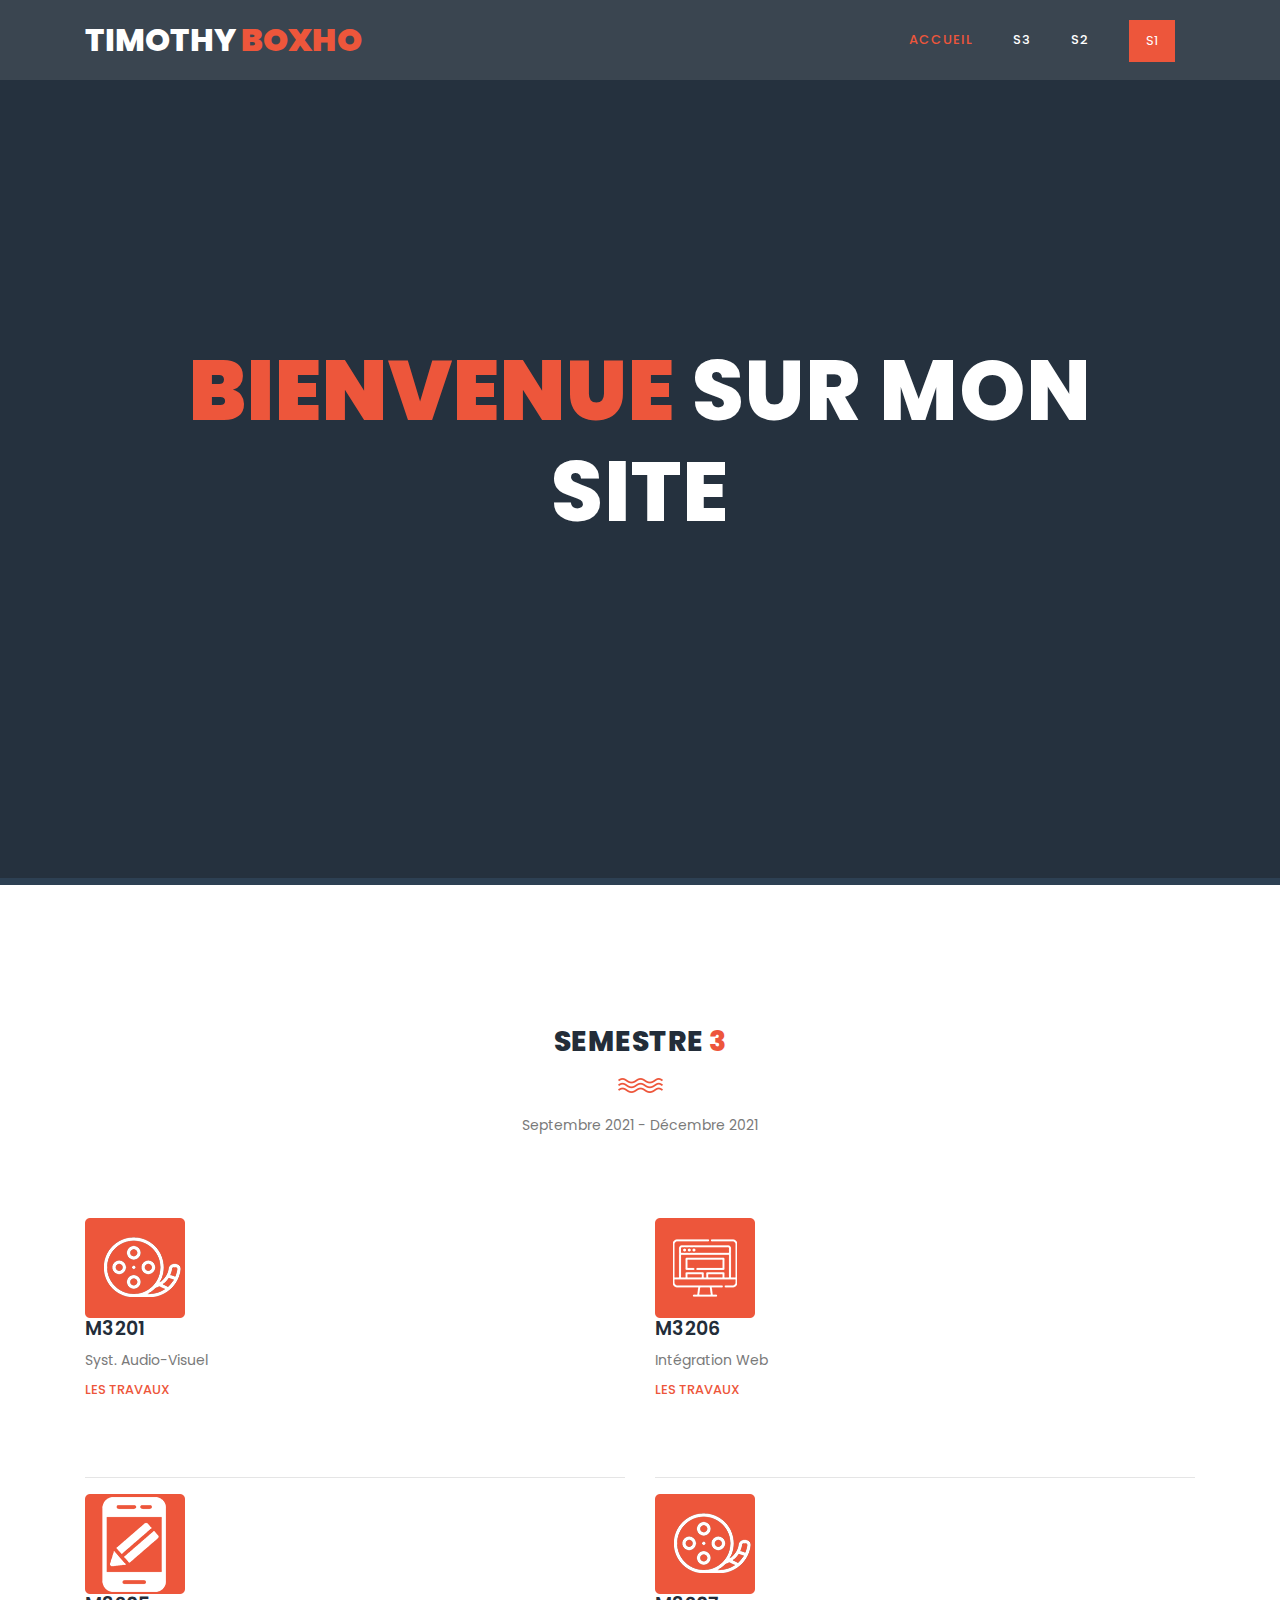
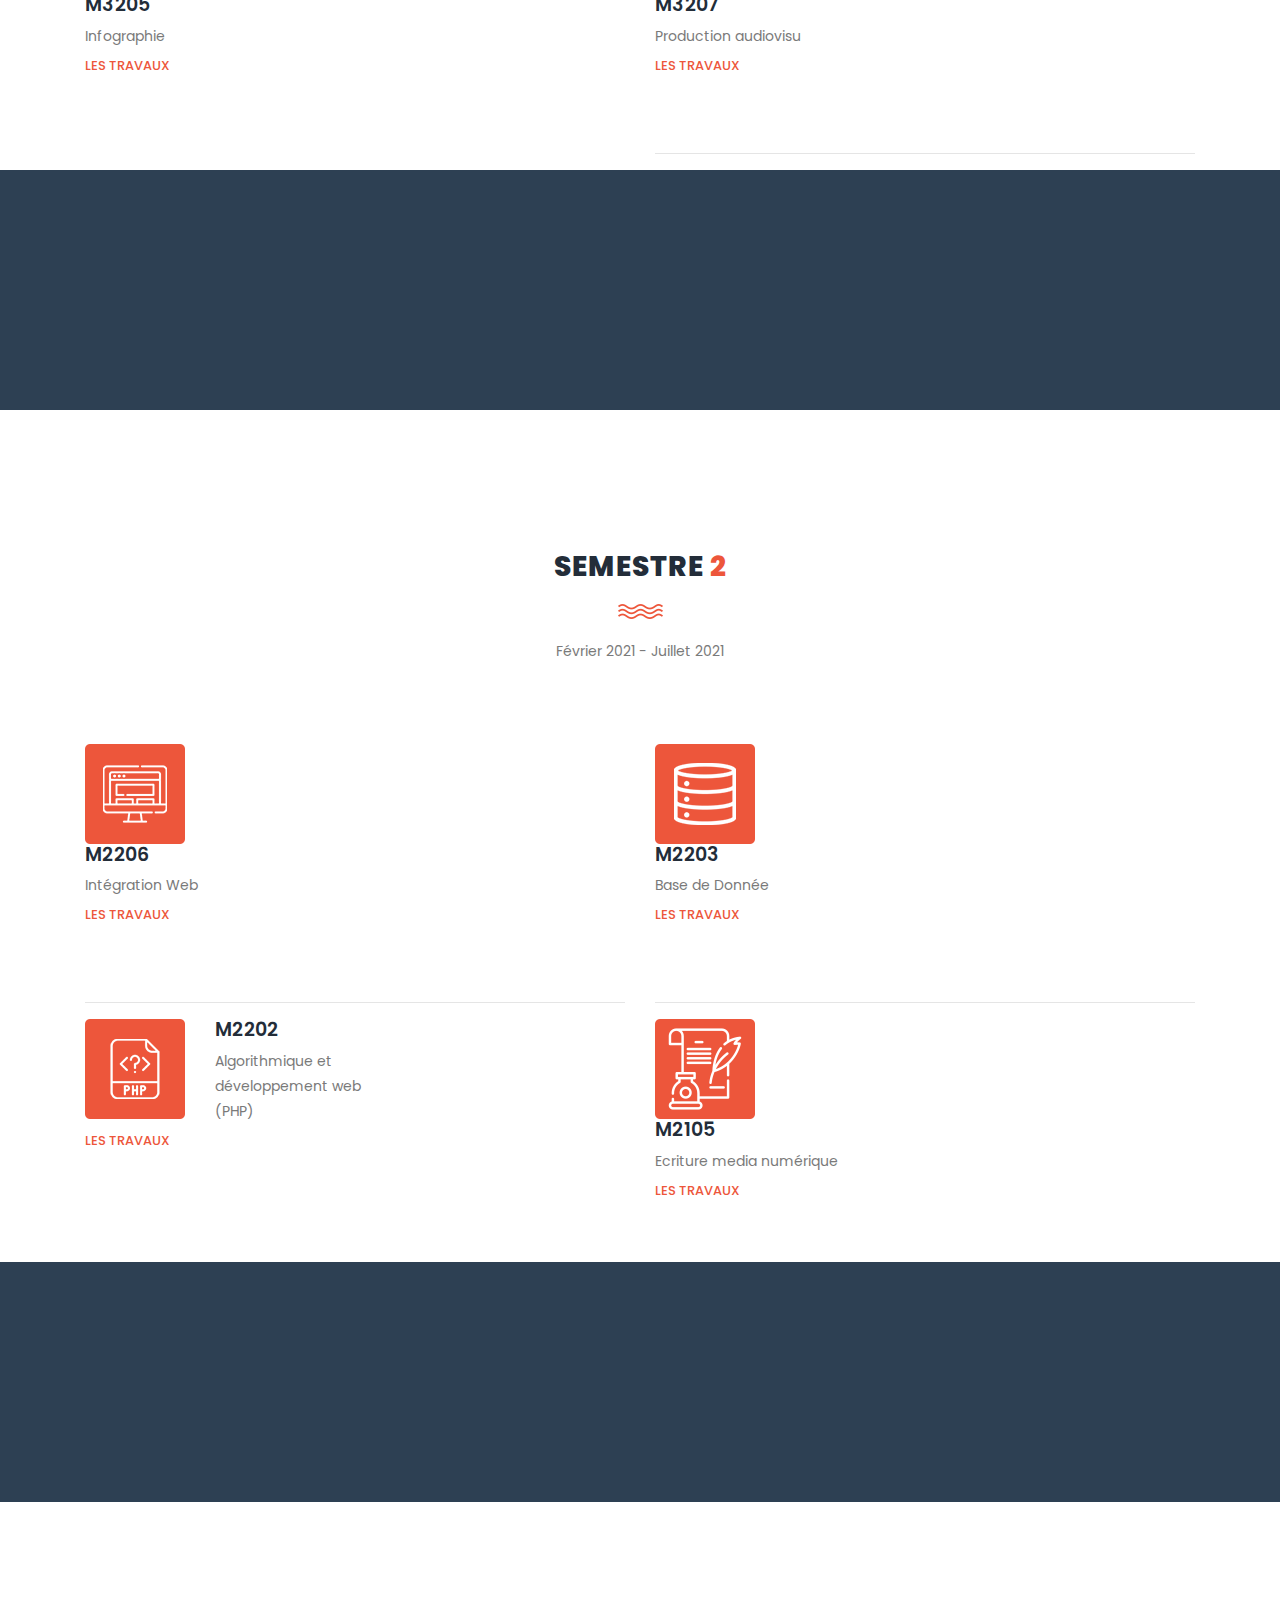
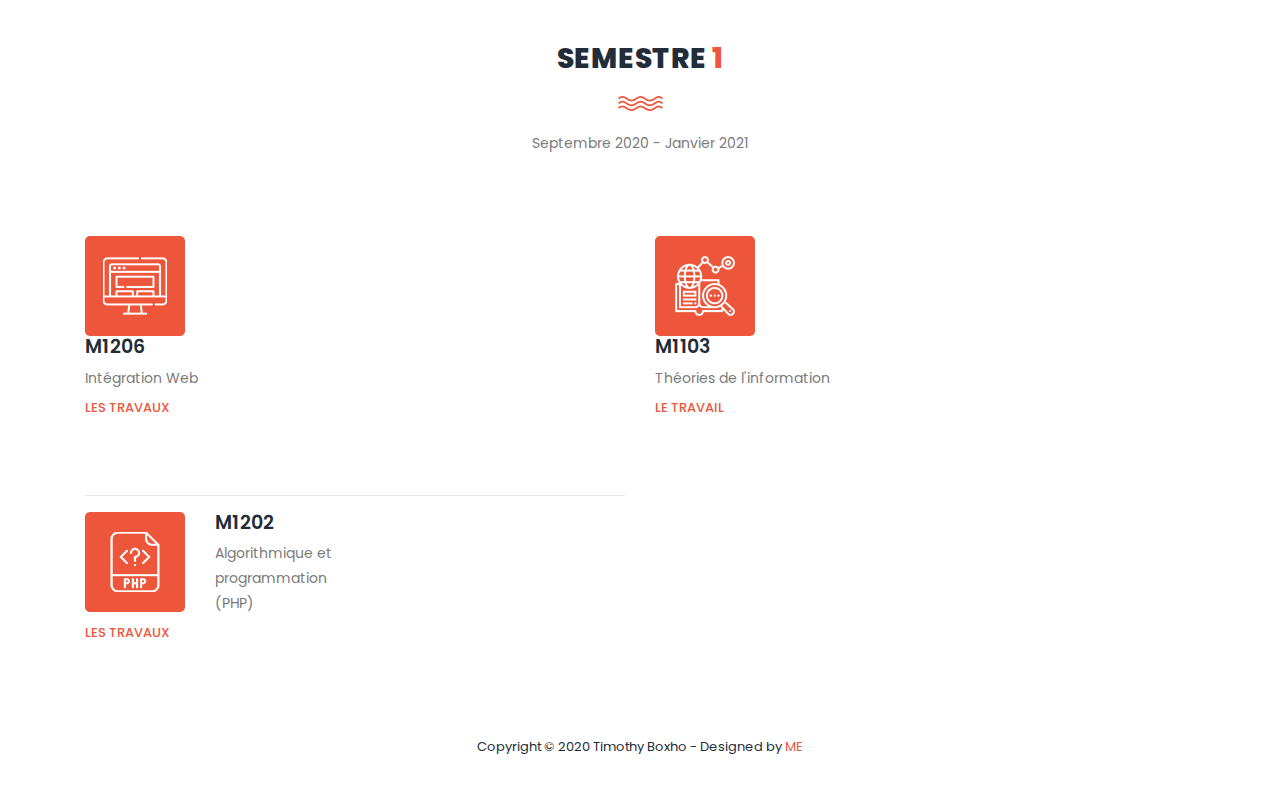
<file: index.html>
<!DOCTYPE html>
<html lang="en">

  <head>

    <meta charset="utf-8">
    <meta name="viewport" content="width=device-width, initial-scale=1, shrink-to-fit=no">
    <meta name="description" content="">
    <meta name="author" content="">
    <link href="https://fonts.googleapis.com/css?family=Poppins:100,100i,200,200i,300,300i,400,400i,500,500i,600,600i,700,700i,800,800i,900,900i&display=swap" rel="stylesheet">

 
    <!-- Additional CSS Files -->
    <link rel="stylesheet" type="text/css" href="assets/css/bootstrap.min.css">

    <link rel="stylesheet" type="text/css" href="assets/css/font-awesome.css">

    <link rel="stylesheet" href="assets/css/templatemo-training-studio.css">

    </head>
    
    <body>
    
    <!-- ***** Preloader Start ***** -->
    <div id="js-preloader" class="js-preloader">
      <div class="preloader-inner">
        <span class="dot"></span>
        <div class="dots">
          <span></span>
          <span></span>
          <span></span>
        </div>
      </div>
    </div>
    <!-- ***** Preloader End ***** -->
    
    
    <!-- ***** Header Area Start ***** -->
    <header class="header-area header-sticky">
        <div class="container">
            <div class="row">
                <div class="col-12">
                    <nav class="main-nav">
                        <!-- ***** Logo Start ***** -->
                        <a href="index.html" class="logo">TIMOTHY<em> BOXHO</em></a>
                        <!-- ***** Logo End ***** -->
                        <!-- ***** Menu Start ***** -->
                        <ul class="nav">
                            <li class="scroll-to-section"><a href="#top" class="active">ACCUEIL</a></li>
                            <li class="scroll-to-section"><a href="#S3">S3</a></li>
                            <li class="scroll-to-section"><a href="#S2">S2</a></li>
                            <li class="scroll-to-section"><a href="#S1">S1</a></li>
                        </ul>        
                        <a class='menu-trigger'>
                            <span>Menu</span>
                        </a>
                        <!-- ***** Menu End ***** -->
                    </nav>
                </div>
            </div>
        </div>
    </header>
    <!-- ***** Header Area End ***** -->

    <!-- ***** Main Banner Area Start ***** -->
    <div class="main-banner" id="top">
        <img src="assets/images/contact-bg.jpg">

        <div class="video-overlay header-text">
            <div class="caption">
                <h6></h6>
                <h2><em>Bienvenue</em> sur mon site</h2>
                <div class="main-button scroll-to-section">
                </div>
            </div>
        </div>
    </div>
    <!-- ***** Main Banner Area End ***** -->


    <!-- ***** Semestre 3 ***** -->
    <section class="section" id="S3">
        <div class="container">
            <div class="row">
                <div class="col-lg-6 offset-lg-3">
                    <div class="section-heading">
                        <h2>Semestre <em>3</em></h2>
                        <img src="assets/images/line-dec.png" alt="waves">
                        <p>Septembre 2021 - Décembre 2021</p>
                    </div>
                </div>
                <div class="col-lg-6">
                    <ul class="features-items">
                        <li class="feature-item">
                            <div class="left-icon">
                                <img src="assets/images/audio-visuel.png" alt="First One">
                            </div>
                            <div class="right-content">
                                <h4>M3201</h4>
                                <p>Syst. Audio-Visuel</p>
                                <a href="m3201.html" class="text-button">Les Travaux</a>
                            </div>
                        </li>
                        <hr>
                        <li class="feature-item">
                            <div class="left-icon">
                                <img src="assets/images/infographie.png" alt="First One">
                            </div>
                            <div class="right-content">
                                <h4>M3205</h4>
                                <p>Infographie</p>
                                <a href="m3205.html" class="text-button">Les Travaux</a>
                            </div>
                        </li>
                        </ul>
                        </div>
                        <hr>
                        <div class="col-lg-6">
                            <ul class="features-items">
                                <li class="feature-item">
                                    <div class="left-icon">
                                        <img src="assets/images/integration.png" alt="First One">
                                    </div>
                                    <div class="right-content">
                                        <h4>M3206</h4>
                                        <p>Intégration Web</p>
                                        <a href="m3206.html" class="text-button">Les Travaux</a>
                                    </div>
                        </li>
                        <hr>
                        <li class="feature-item">
                            <div class="left-icon">
                                <img src="assets/images/audio-visuel.png" alt="First One">
                            </div>
                            <div class="right-content">
                                <h4>M3207</h4>
                                <p>Production audiovisu</p>
                                <a href="m3207.html" class="text-button">Les Travaux</a>
                            </div>
                        </li>
                        <hr>
                    </ul>
                </div>
            </div>
        </div>
    </section>
    <!-- ***** Features Item End ***** -->





    <!-- ***** Call to Action Start ***** -->
    <section class="section" id="call-to-action">
        <div class="container">
            <div class="row">
                <div class="col-lg-10 offset-lg-1">

                </div>
            </div>
        </div>
        </div>
        </div>
    </section>
    <!-- ***** Call to Action End ***** -->




    <!-- ***** Semestre 2 ***** -->
    <section class="section" id="S2">
        <div class="container">
            <div class="row">
                <div class="col-lg-6 offset-lg-3">
                    <div class="section-heading">
                        <h2>Semestre <em>2</em></h2>
                        <img src="assets/images/line-dec.png" alt="waves">
                        <p>Février 2021 - Juillet 2021</p>
                    </div>
                </div>
                <div class="col-lg-6">
                    <ul class="features-items">
                        <li class="feature-item">
                            <div class="left-icon">
                                <img src="assets/images/integration.png" alt="First One">
                            </div>
                            <div class="right-content">
                                <h4>M2206</h4>
                                <p>Intégration Web</p>
                                <a href="m2206.html" class="text-button">Les Travaux</a>
                            </div>
                        </li>
                        <hr>
                        <li class="feature-item">
                            <div class="left-icon">
                                <img src="assets/images/php.png" alt="second one">
                            </div>
                            <div class="right-content">
                                <h4>M2202</h4>
                                <p>Algorithmique et développement web (PHP)</p>

                                <a href="m2202.html" class="text-button">Les Travaux</a>
                            </div>
                        </li>
                    </ul>
                </div>
                <div class="col-lg-6">
                    <ul class="features-items">
                        <li class="feature-item">
                            <div class="left-icon">
                                <img src="assets/images/bdd.png" alt="fourth muscle">
                            </div>
                            <div class="right-content">
                                <h4>M2203</h4>
                                <p>Base de Donnée</p>
                                <a href="m2203.html" class="text-button">Les Travaux</a>
                            </div>
                        </li>
                        <hr>
                        <li class="feature-item">
                            <div class="left-icon">
                                <img src="assets/images/writting.png" alt="fourth muscle">
                            </div>
                            <div class="right-content">
                                <h4>M2105</h4>
                                <p>Ecriture media numérique</p>
                                <a href="m2105.html" class="text-button">Les Travaux</a>
                            </div>
                        </li>
                    </ul>
                </div>
            </div>
        </div>
    </section>
    <!-- ***** Features Item End ***** -->

    <!-- ***** Call to Action Start ***** -->
    <section class="section" id="call-to-action">
        <div class="container">
            <div class="row">
                <div class="col-lg-10 offset-lg-1">

                        </div>
                    </div>
                </div>
            </div>
        </div>
    </section>
    <!-- ***** Call to Action End ***** -->

    <!-- ***** Semestre 1***** -->
    <section class="section" id="S1">
        <div class="container">
            <div class="row">
                <div class="col-lg-6 offset-lg-3">
                    <div class="section-heading">
                        <h2>Semestre <em>1</em></h2>
                        <img src="assets/images/line-dec.png" alt="waves">
                        <p>Septembre 2020 - Janvier 2021</p>
                    </div>
                </div>
                <div class="col-lg-6">
                    <ul class="features-items">
                        <li class="feature-item">
                            <div class="left-icon">
                                <img src="assets/images/integration.png" alt="First One">
                            </div>
                            <div class="right-content">
                                <h4>M1206</h4>
                                <p>Intégration Web</p>
                                <a href="m1206.html" class="text-button">Les Travaux</a>
                            </div>
                        </li>
                        <hr>
                        <li class="feature-item">
                            <div class="left-icon">
                                <img src="assets/images/php.png" alt="second one">
                            </div>
                            <div class="right-content">
                                <h4>M1202</h4>
                                <p>Algorithmique et programmation (PHP)</p>

                                <a href="m1202.html" class="text-button">Les Travaux</a>
                            </div>
                        </li>
                    </ul>
                </div>
                <div class="col-lg-6">
                    <ul class="features-items">
                        <li class="feature-item">
                            <div class="left-icon">
                                <img src="assets/images/theories.png" alt="fourth muscle">
                            </div>
                            <div class="right-content">
                                <h4>M1103</h4>
                                <p>Théories de l'information</p>
                                <a href="m1103.html" class="text-button">Le Travail</a>
                            </div>
                        </li>
                    </ul>
                </div>
            </div>
        </div>
    </section>
    
    <!-- ***** Footer Start ***** -->
    <footer>
        <div class="container">
            <div class="row">
                <div class="col-lg-12">
                    <p>Copyright &copy; 2020 Timothy Boxho

                    - Designed by <a rel="nofollow" href="#" class="tm-text-link" target="_parent">ME</a></p>
                    
                    <!-- You shall support us a little via PayPal to info@templatemo.com -->
                    
                </div>
            </div>
        </div>
    </footer>

    <!-- jQuery -->
    <script src="assets/js/jquery-2.1.0.min.js"></script>

    <!-- Bootstrap -->
    <script src="assets/js/popper.js"></script>
    <script src="assets/js/bootstrap.min.js"></script>

    <!-- Plugins -->
    <script src="assets/js/scrollreveal.min.js"></script>
    <script src="assets/js/waypoints.min.js"></script>
    <script src="assets/js/jquery.counterup.min.js"></script>
    <script src="assets/js/imgfix.min.js"></script> 
    <script src="assets/js/mixitup.js"></script> 
    <script src="assets/js/accordions.js"></script>
    
    <!-- Global Init -->
    <script src="assets/js/custom.js"></script>

  </body>
</html>
</file>
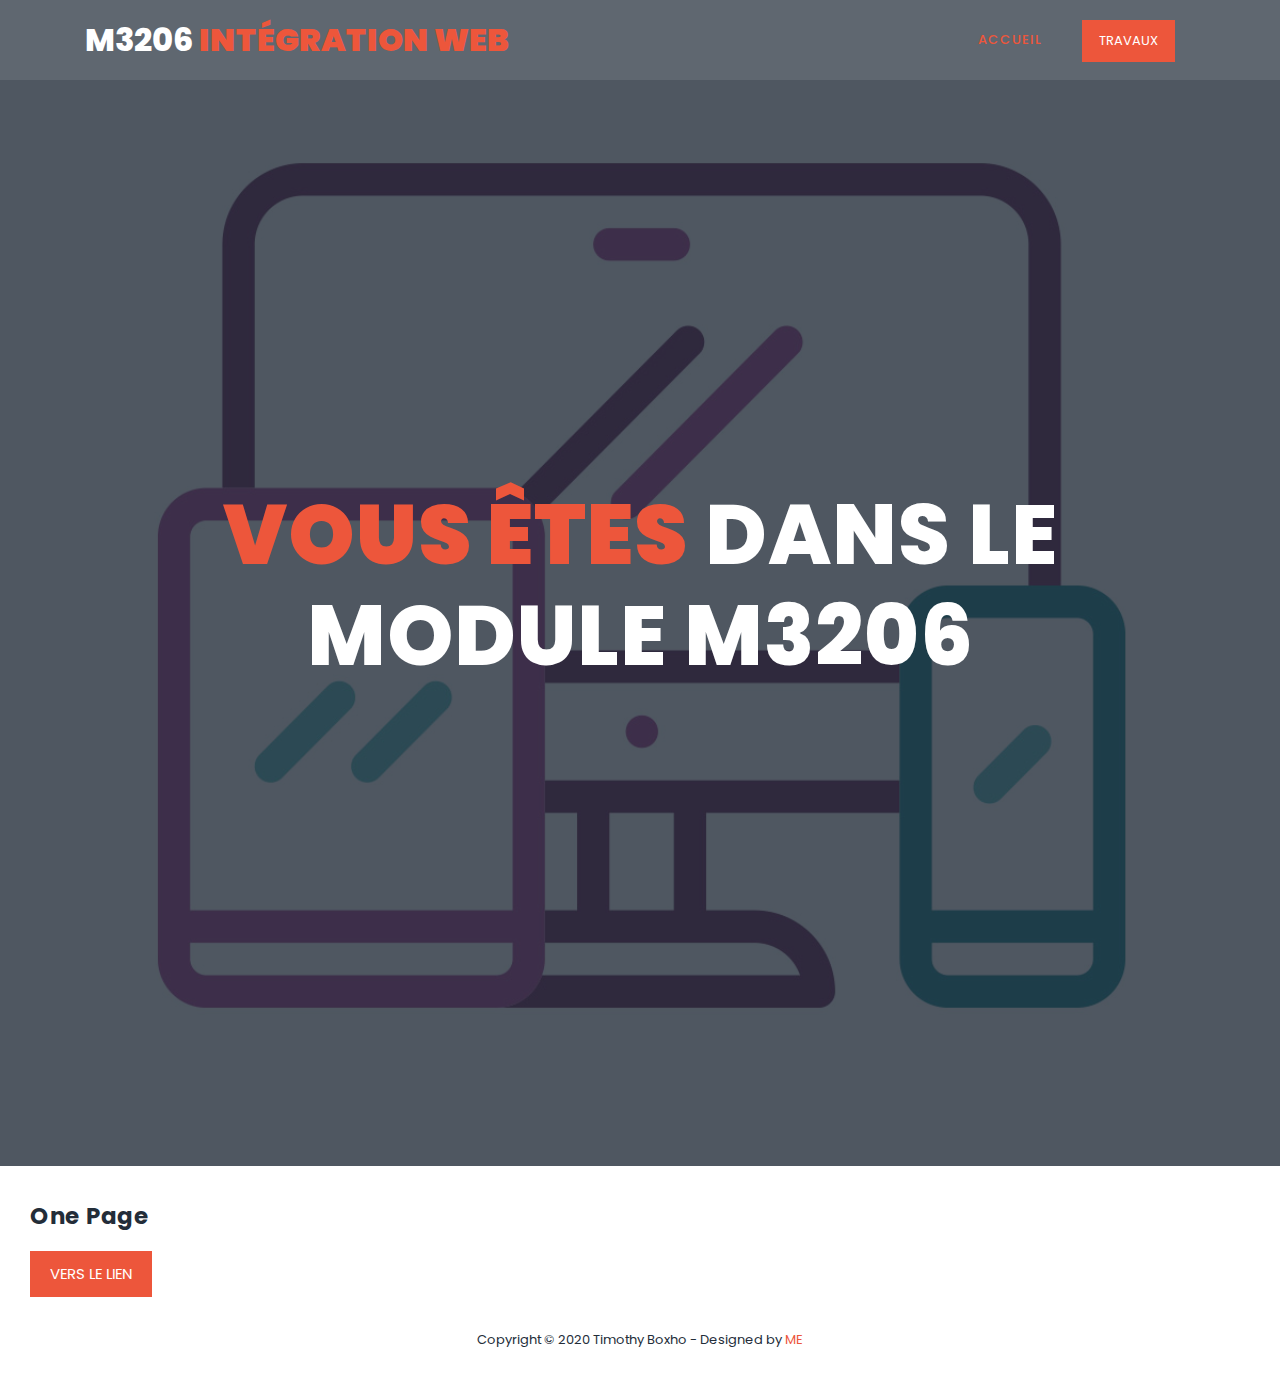
<file: m3206.html>
<!DOCTYPE html>
<html lang="en">

  <head>

    <meta charset="utf-8">
    <meta name="viewport" content="width=device-width, initial-scale=1, shrink-to-fit=no">
    <meta name="description" content="">
    <meta name="author" content="">
    <link href="https://fonts.googleapis.com/css?family=Poppins:100,100i,200,200i,300,300i,400,400i,500,500i,600,600i,700,700i,800,800i,900,900i&display=swap" rel="stylesheet">

    <title>Training Studio - Free CSS Template</title>
<!--

TemplateMo 548 Training Studio

https://templatemo.com/tm-548-training-studio

-->
    <!-- Additional CSS Files -->
    <link rel="stylesheet" type="text/css" href="assets/css/bootstrap.min.css">

    <link rel="stylesheet" type="text/css" href="assets/css/font-awesome.css">

    <link rel="stylesheet" href="assets/css/templatemo-training-studio.css">

    </head>
    
    <body>
    
    <!-- ***** Preloader Start ***** -->
    <div id="js-preloader" class="js-preloader">
      <div class="preloader-inner">
        <span class="dot"></span>
        <div class="dots">
          <span></span>
          <span></span>
          <span></span>
        </div>
      </div>
    </div>
    <!-- ***** Preloader End ***** -->
    
    
    <!-- ***** Header Area Start ***** -->
    <header class="header-area header-sticky">
        <div class="container">
            <div class="row">
                <div class="col-12">
                    <nav class="main-nav">
                        <!-- ***** Logo Start ***** -->
                        <a href="index.html" class="logo">M3206<em> Intégration Web</em></a>
                        <!-- ***** Logo End ***** -->
                        <!-- ***** Menu Start ***** -->
                        <ul class="nav">
                            <li class="scroll-to-section"><a href="index.html" class="active">ACCUEIL</a></li>
                            <li class="scroll-to-section"><a href="#travaux">Travaux</a></li>
                        </ul>        
                        <a class='menu-trigger'>
                            <span>Menu</span>
                        </a>
                        <!-- ***** Menu End ***** -->
                    </nav>
                </div>
            </div>
        </div>
    </header>
    <!-- ***** Header Area End ***** -->

    <!-- ***** Main Banner Area Start ***** -->
    <div class="main-banner" id="top">
        <img src="assets/images/Wildix-integration.jpg">

        <div class="video-overlay header-text">
            <div class="caption">
                <h6></h6>
                <h2><em>Vous êtes</em> dans le module M3206</h2>
                <div class="main-button scroll-to-section">
                </div>
            </div>
        </div>
    </div>
    <!-- ***** Main Banner Area End ***** -->

    <!-- ***** Travaux M2206 ***** -->


            <div class="row" id="tabs" >

              <div class="col-lg-8">
                <section class='tabs-content'>
                  <article id='tabs-1'>
                    
                    <h4>One Page</h4>
                    <div class="main-button">
                        <a href="travaux/m3206/index.html">vers le lien</a>
                    </div>
                  </article>

                </section>
              </div>
            </div>
        </div>
    </section>
    
    <!-- ***** Footer Start ***** -->
    <footer>
        <div class="container">
            <div class="row">
                <div class="col-lg-12">
                    <p>Copyright &copy; 2020 Timothy Boxho

                    - Designed by <a rel="nofollow" href="#" class="tm-text-link" target="_parent">ME</a></p>
                    
                    <!-- You shall support us a little via PayPal to info@templatemo.com -->
                    
                </div>
            </div>
        </div>
    </footer>

    <!-- jQuery -->
    <script src="assets/js/jquery-2.1.0.min.js"></script>

    <!-- Bootstrap -->
    <script src="assets/js/popper.js"></script>
    <script src="assets/js/bootstrap.min.js"></script>

    <!-- Plugins -->
    <script src="assets/js/scrollreveal.min.js"></script>
    <script src="assets/js/waypoints.min.js"></script>
    <script src="assets/js/jquery.counterup.min.js"></script>
    <script src="assets/js/imgfix.min.js"></script> 
    <script src="assets/js/mixitup.js"></script> 
    <script src="assets/js/accordions.js"></script>
    
    <!-- Global Init -->
    <script src="assets/js/custom.js"></script>

  </body>
</html>
</file>
<file: assets/css/templatemo-training-studio.css>
/*

TemplateMo 548 Training Studio

https://templatemo.com/tm-548-training-studio

*/

/* ---------------------------------------------
Table of contents
------------------------------------------------
01. font & reset css
02. reset
03. global styles
04. header
05. banner
06. features
07. testimonials
08. contact
09. footer
10. preloader
11. search
12. portfolio

--------------------------------------------- */
/* 
---------------------------------------------
font & reset css
--------------------------------------------- 
*/
@import url("https://fonts.googleapis.com/css?family=Poppins:100,100i,200,200i,300,300i,400,400i,500,500i,600,600i,700,700i,800,800i,900,900i");
/* 
---------------------------------------------
reset
--------------------------------------------- 
*/
html, body, div, span, applet, object, iframe, h1, h2, h3, h4, h5, h6, p, blockquote, div
pre, a, abbr, acronym, address, big, cite, code, del, dfn, em, font, img, ins, kbd, q,
s, samp, small, strike, strong, sub, sup, tt, var, b, u, i, center, dl, dt, dd, ol, ul, li,
figure, header, nav, section, article, aside, footer, figcaption {
  margin: 0;
  padding: 0;
  border: 0;
  outline: 0;
}

.clearfix:after {
  content: ".";
  display: block;
  clear: both;
  visibility: hidden;
  line-height: 0;
  height: 0;
}

.clearfix {
  display: inline-block;
}

html[xmlns] .clearfix {
  display: block;
}

* html .clearfix {
  height: 1%;
}

ul, li {
  padding: 0;
  margin: 0;
  list-style: none;
}

header, nav, section, article, aside, footer, hgroup {
  display: block;
}

* {
  box-sizing: border-box;
}

html, body {
  font-family: 'Poppins', sans-serif;
  font-weight: 400;
  background-color: #fff;
  font-size: 16px;
  -ms-text-size-adjust: 100%;
  -webkit-font-smoothing: antialiased;
  -moz-osx-font-smoothing: grayscale;
}

a {
  text-decoration: none !important;
}

h1, h2, h3, h4, h5, h6 {
  margin-top: 0px;
  margin-bottom: 0px;
}

ul {
  margin-bottom: 0px;
}

p {
  font-size: 14px;
  line-height: 25px;
  color: #7a7a7a;
}

/* 
---------------------------------------------
global styles
--------------------------------------------- 
*/
html,
body {
  background: #fff;
  font-family: 'Poppins', sans-serif;
}

::selection {
  background: #ed563b;
  color: #fff;
}

::-moz-selection {
  background: #ed563b;
  color: #fff;
}

@media (max-width: 991px) {
  html, body {
    overflow-x: hidden;
  }
  .mobile-top-fix {
    margin-top: 30px;
    margin-bottom: 0px;
  }
  .mobile-bottom-fix {
    margin-bottom: 30px;
  }
  .mobile-bottom-fix-big {
    margin-bottom: 60px;
  }
}

.section-heading {
  text-align: center;
  margin-top: 140px;
  margin-bottom: 80px;
}

.section-heading h2 {
  font-size: 28px;
  font-weight: 800;
  color: #232d39;
  text-transform: uppercase;
  letter-spacing: 0.5px;
  margin-top: 0px;
  margin-bottom: 0px;
}

.section-heading h2 em {
  font-style: normal;
  color: #ed563b;
}

.section-heading img {
  margin: 20px auto;
}

.dark-bg h2 {
  color: #fff;
}

.dark-bg p {
  color: #fff;
}

.main-button a {
  display: inline-block;
  font-size: 15px;
  padding: 12px 20px;
  background-color: #ed563b;
  color: #fff;
  text-align: center;
  font-weight: 400;
  text-transform: uppercase;
  transition: all .3s;
}

.main-button a:hover {
  background-color: #f9735b;
}


/* 
---------------------------------------------
header
--------------------------------------------- 
*/

.background-header {
  background: rgba(250,250,250,0.99) !important;
  height: 80px!important;
  position: fixed!important;
  top: 0px;
  left: 0px;
  right: 0px;
  box-shadow: 0px 0px 10px rgba(0,0,0,0.15)!important;
}

.background-header .logo,
.background-header .main-nav .nav li a {
  color: #232d39!important;
}

.background-header .main-nav .nav li:last-child a {
  color: #fff !important;
}

.background-header .main-nav .nav li:last-child a:hover {
  color: #fff!important;
}

.background-header .main-nav .nav li:hover a {
  color: #ed563b!important;
}

.background-header .nav li a.active {
  color: #ed563b!important;
}

.header-area {
  position: absolute;
  top: 0px;
  left: 0px;
  right: 0px;
  z-index: 100;
  height: 80px;
  background: rgba(250,250,250,0.1);
  -webkit-transition: all .5s ease 0s;
  -moz-transition: all .5s ease 0s;
  -o-transition: all .5s ease 0s;
  transition: all .5s ease 0s;
}

.header-area .main-nav {
  min-height: 80px;
  background: transparent;
}

.header-area .main-nav .logo {
  line-height: 80px;
  color: #fff;
  font-size: 32px;
  font-weight: 800;
  text-transform: uppercase;
  float: left;
  -webkit-transition: all 0.3s ease 0s;
  -moz-transition: all 0.3s ease 0s;
  -o-transition: all 0.3s ease 0s;
  transition: all 0.3s ease 0s;
}

.header-area .main-nav .logo em {
  font-style: normal;
  color: #ed563b;
  font-weight: 900;
}

.header-area .main-nav .nav {
  float: right;
  margin-top: 27px;
  margin-right: 0px;
  background-color: transparent;
  -webkit-transition: all 0.3s ease 0s;
  -moz-transition: all 0.3s ease 0s;
  -o-transition: all 0.3s ease 0s;
  transition: all 0.3s ease 0s;
  position: relative;
  z-index: 999;
}

.header-area .main-nav .nav li {
  padding-left: 20px;
  padding-right: 20px;
}

.header-area .main-nav .nav li a {
  display: block;
  font-weight: 500;
  font-size: 13px;
  color: #7a7a7a;
  text-transform: uppercase;
  -webkit-transition: all 0.3s ease 0s;
  -moz-transition: all 0.3s ease 0s;
  -o-transition: all 0.3s ease 0s;
  transition: all 0.3s ease 0s;
  height: 40px;
  line-height: 40px;
  border: transparent;
  letter-spacing: 1px;
}

.header-area .main-nav .nav li a {
  color: #fff;
}

.header-area .main-nav .nav li:last-child a {
  display: inline-block;
  font-size: 13px;
  padding: 11px 17px;
  background-color: #ed563b;
  color: #fff;
  text-align: center;
  font-weight: 400;
  letter-spacing: 0px;
  text-transform: uppercase;
  transition: all .3s;
  height: auto;
  line-height: 20px;
}

.header-area .main-nav .nav li:last-child a:hover {
  background-color: #f9735b;
  opacity: 1;
}

.header-area .main-nav .nav li:hover a,
.header-area .main-nav .nav li a.active {
  color: #ed563b!important;
  opacity: 1;
}

.background-header .main-nav .nav li:hover a,
.background-header .main-nav .nav li a.active {
  color: #ed563b!important;
  opacity: 1;
}

.header-area .main-nav .menu-trigger {
  cursor: pointer;
  display: block;
  position: absolute;
  top: 23px;
  width: 32px;
  height: 40px;
  text-indent: -9999em;
  z-index: 99;
  right: 40px;
  display: none;
}

.header-area .main-nav .menu-trigger span,
.header-area .main-nav .menu-trigger span:before,
.header-area .main-nav .menu-trigger span:after {
  -moz-transition: all 0.4s;
  -o-transition: all 0.4s;
  -webkit-transition: all 0.4s;
  transition: all 0.4s;
  background-color: #1e1e1e;
  display: block;
  position: absolute;
  width: 30px;
  height: 2px;
  left: 0;
}

.background-header .main-nav .menu-trigger span,
.background-header .main-nav .menu-trigger span:before,
.background-header .main-nav .menu-trigger span:after {
  background-color: #1e1e1e;
}

.header-area .main-nav .menu-trigger span:before,
.header-area .main-nav .menu-trigger span:after {
  -moz-transition: all 0.4s;
  -o-transition: all 0.4s;
  -webkit-transition: all 0.4s;
  transition: all 0.4s;
  background-color: #1e1e1e;
  display: block;
  position: absolute;
  width: 30px;
  height: 2px;
  left: 0;
  width: 75%;
}

.background-header .main-nav .menu-trigger span:before,
.background-header .main-nav .menu-trigger span:after {
  background-color: #1e1e1e;
}

.header-area .main-nav .menu-trigger span:before,
.header-area .main-nav .menu-trigger span:after {
  content: "";
}

.header-area .main-nav .menu-trigger span {
  top: 16px;
}

.header-area .main-nav .menu-trigger span:before {
  -moz-transform-origin: 33% 100%;
  -ms-transform-origin: 33% 100%;
  -webkit-transform-origin: 33% 100%;
  transform-origin: 33% 100%;
  top: -10px;
  z-index: 10;
}

.header-area .main-nav .menu-trigger span:after {
  -moz-transform-origin: 33% 0;
  -ms-transform-origin: 33% 0;
  -webkit-transform-origin: 33% 0;
  transform-origin: 33% 0;
  top: 10px;
}

.header-area .main-nav .menu-trigger.active span,
.header-area .main-nav .menu-trigger.active span:before,
.header-area .main-nav .menu-trigger.active span:after {
  background-color: transparent;
  width: 100%;
}

.header-area .main-nav .menu-trigger.active span:before {
  -moz-transform: translateY(6px) translateX(1px) rotate(45deg);
  -ms-transform: translateY(6px) translateX(1px) rotate(45deg);
  -webkit-transform: translateY(6px) translateX(1px) rotate(45deg);
  transform: translateY(6px) translateX(1px) rotate(45deg);
  background-color: #1e1e1e;
}

.background-header .main-nav .menu-trigger.active span:before {
  background-color: #1e1e1e;
}

.header-area .main-nav .menu-trigger.active span:after {
  -moz-transform: translateY(-6px) translateX(1px) rotate(-45deg);
  -ms-transform: translateY(-6px) translateX(1px) rotate(-45deg);
  -webkit-transform: translateY(-6px) translateX(1px) rotate(-45deg);
  transform: translateY(-6px) translateX(1px) rotate(-45deg);
  background-color: #1e1e1e;
}

.background-header .main-nav .menu-trigger.active span:after {
  background-color: #1e1e1e;
}

.header-area.header-sticky {
  min-height: 80px;
}

.header-area.header-sticky .nav {
  margin-top: 20px !important;
}

.header-area.header-sticky .nav li a.active {
  color: #ed563b;
}

@media (max-width: 1200px) {
  .header-area .main-nav .nav li {
    padding-left: 12px;
    padding-right: 12px;
  }
  .header-area .main-nav:before {
    display: none;
  }
}

@media (max-width: 767px) {
  .header-area .main-nav .logo {
    color: #1e1e1e;
  }
  .header-area.header-sticky .nav li a:hover,
  .header-area.header-sticky .nav li a.active {
    color: #ed563b!important;
    opacity: 1;
  }
  .header-area {
    background-color: #f7f7f7;
    padding: 0px 15px;
    height: 80px;
    box-shadow: none;
    text-align: center;
  }
  .header-area .container {
    padding: 0px;
  }
  .header-area .logo {
    margin-left: 30px;
  }
  .header-area .menu-trigger {
    display: block !important;
  }
  .header-area .main-nav {
    overflow: hidden;
  }
  .header-area .main-nav .nav {
    float: none;
    width: 100%;
    display: none;
    -webkit-transition: all 0s ease 0s;
    -moz-transition: all 0s ease 0s;
    -o-transition: all 0s ease 0s;
    transition: all 0s ease 0s;
    margin-left: 0px;
  }
  .header-area .main-nav .nav li:first-child {
    border-top: 1px solid #eee;
  }
  .header-area .main-nav .nav li:last-child {
    width: 100%;
    background-color: #ed563b;
    color: #fff;
  }
  .header-area .main-nav .nav li:last-child a {
    background-color: #ed563b!important;
  }
  .header-area .main-nav .nav li:last-child a:hover,
  .header-area .main-nav .nav li:last-child:hover a {
    background-color: #ed563b!important;
    color: #fff!important;
  }
  .header-area.header-sticky .nav {
    margin-top: 80px !important;
  }
  .header-area .main-nav .nav li {
    width: 100%;
    background: #fff;
    border-bottom: 1px solid #eee;
    padding-left: 0px !important;
    padding-right: 0px !important;
  }
  .header-area .main-nav .nav li a {
    height: 50px !important;
    line-height: 50px !important;
    padding: 0px !important;
    border: none !important;
    background: #f7f7f7 !important;
    color: #232d39 !important;
  }
  .header-area .main-nav .nav li:last-child a {
    color: #fff!important;
  }
  .header-area .main-nav .nav li a:hover {
    background: #eee !important;
    color: #ed563b!important;
  }
  .header-area .main-nav .nav li.submenu ul {
    position: relative;
    visibility: inherit;
    opacity: 1;
    z-index: 1;
    transform: translateY(0%);
    transition-delay: 0s, 0s, 0.3s;
    top: 0px;
    width: 100%;
    box-shadow: none;
    height: 0px;
  }
  .header-area .main-nav .nav li.submenu ul li a {
    font-size: 12px;
    font-weight: 400;
  }
  .header-area .main-nav .nav li.submenu ul li a:hover:before {
    width: 0px;
  }
  .header-area .main-nav .nav li.submenu ul.active {
    height: auto !important;
  }
  .header-area .main-nav .nav li.submenu:after {
    color: #3B566E;
    right: 25px;
    font-size: 14px;
    top: 15px;
  }
  .header-area .main-nav .nav li.submenu:hover ul, .header-area .main-nav .nav li.submenu:focus ul {
    height: 0px;
  }
}

@media (min-width: 767px) {
  .header-area .main-nav .nav {
    display: flex !important;
  }
}


/* 
---------------------------------------------
banner
--------------------------------------------- 
*/

.main-banner {
  position: relative;
}
.main-banner img{
  width: 100%;
}
#bg-video {
    min-width: 100%;
    min-height: 100vh;
    max-width: 100%;
    max-height: 100vh;
    object-fit: cover;
    z-index: -1;
}

#bg-video::-webkit-media-controls {
    display: none !important;
}

.video-overlay {
    position: absolute;
    background-color: rgba(35,45,57,0.8);
    top: 0;
    left: 0;
    bottom: 7px;
    width: 100%;
}

.main-banner .caption {
  text-align: center;
  position: absolute;
  width: 80%;
  left: 50%;
  top: 50%;
  transform: translate(-50%,-50%);
}

.main-banner .caption h6 {
  margin-top: 0px;
  font-size: 18px;
  text-transform: uppercase;
  font-weight: 800;
  color: #fff;
  letter-spacing: 0.5px;
}

.main-banner .caption h2 {
  margin-top: 30px;
  margin-bottom: 25px;
  font-size: 84px;
  text-transform: uppercase;
  font-weight: 800;
  color: #fff;
  letter-spacing: 1px;
}

.main-banner .caption h2 em {
  font-style: normal;
  color: #ed563b;
  font-weight: 900;
}


/*
---------------------------------------------
features
---------------------------------------------
*/

#features {
  margin-bottom: 80px;
}

.feature-item {
  display: inline-block;
  margin-bottom: 60px;
}

.feature-item .left-icon img {
  float: left;
  margin-right: 30px;
}

.feature-item .right-content {
  display: inline;
}

.feature-item .right-content h4 {
  margin-top: 0px;
  margin-bottom:  7px;
  letter-spacing: 0.25px;
  color: #232d39;
  font-size: 19px;
  font-weight: 600;
  text-transform: capitalize;
}

.feature-item .right-content a.text-button {
  margin-top: 7px;
  display: inline-block;
  font-size: 13px;
  text-transform: uppercase;
  color: #ed563b;
  font-weight: 500;
}

/*
---------------------------------------------
subscribe
---------------------------------------------
*/

#call-to-action {
  padding: 120px 0px;
  background-image: url(../images/cta-bg.jpg);
  background-position: center center;
  background-repeat: no-repeat;
  background-size: cover;
  text-align: center;
}

.cta-content h2 {
  font-size: 36px;
  text-transform: uppercase;
  font-weight: 800;
  color: #fff;
  letter-spacing: 1px;
}

.cta-content h2 em {
  font-style: normal;
  color: #ed563b;
}

.cta-content p {
  font-size: 16px;
  color: #fff;
  margin: 15px 0px 25px 0px;
}



/*
--------------------------------------------
Our Classes
--------------------------------------------
*/

#our-classes {
  margin-bottom: 140px;
}

#tabs ul {
  margin: 0;
  padding: 0;
}
#tabs ul li {
  margin-bottom: 30px;
  display: inline-block;
  width: 100%;
}
#tabs ul li:last-child {
  margin-bottom: 0px;
}
#tabs ul li a {
  text-transform: capitalize;
  width: 100%;
  padding: 30px 30px;
  display: inline-block;
  background-color: #fff;
  box-shadow: 0px 0px 15px rgba(0,0,0,0.1);
  border-radius: 5px;
  font-size: 19px;
  color: #232d39;
  letter-spacing: 0.5px;
  font-weight: 600;
  transition: all 0.3s;
}
#tabs .main-rounded-button a {
  text-align: center;
  padding: 20px 30px;
  width: 100%;
  border-radius: 5px;
  display: inline-block;
  box-shadow: 0px 0px 15px rgba(0,0,0,0.1);
  color: #fff;
  font-size: 19px;
  letter-spacing: 0.5px;
  font-weight: 600;
  background-color: #ed563b;
}
#tabs .main-rounded-button a:hover {
  background-color: #f9735b;
}
#tabs ul li a img {
  max-width: 100%;
  margin-right: 20px;
}
#tabs ul .ui-tabs-active span {
  background: #faf5b2;
  border: #faf5b2;
  line-height: 90px;
  border-bottom: none;
}
#tabs ul .ui-tabs-active a {
  color: #ed563b;
}
#tabs ul .ui-tabs-active span {
  color: #1e1e1e;
}
.tabs-content {
  margin-left: 30px;
  text-align: left;
  display: inline-block;
  transition: all 0.3s;
}
.tabs-content img {
  max-width: 100%;
  overflow: hidden;
  border-radius: 5px;
}
.tabs-content h4 {
  font-size: 23px;
  font-weight: 700;
  color: #232d39;
  letter-spacing: 0.5px;
  margin-bottom: 20px;
  margin-top: 30px;
}
.tabs-content p {
  font-size: 14px;
  color: #7a7a7a;
  margin-bottom: 28px;
}


/* 
---------------------------------------------
schedule
--------------------------------------------- 
*/

#schedule {
  padding: 0px 0px 140px 0px;
  background-image: url(../images/schedule-bg.jpg);
  background-position: center center;
  background-repeat: no-repeat;
  background-size: cover;
}

#schedule table {
  width: 100%;
  text-align: center;
  border: 1px solid #fff;
}

#schedule table tbody {
  border-top: 1px solid #fff; 
}

#schedule table tbody tr {
  border-bottom: 1px solid #fff;
}

#schedule table tbody tr td {
  border-right: 1px solid #fff;
  height: 100px;
}

#schedule table tr td {
  color: #fff;
  font-size: 13px;
  text-transform: capitalize;
  font-weight: 500;
  letter-spacing: 0.25px;
}

.schedule-table.filtering .ts-item {
    opacity: 0;
    transition: all 0.5s;
}

.schedule-table.filtering .ts-item.show {
    opacity: 1;
    transition: all 0.5s;
}

#schedule .filters {
  margin-bottom: 40px;
}
#schedule .filters ul {
  padding: 0;
  text-align: center;
}
#schedule .filters ul li {
  list-style: none;
  display: inline;
  cursor: pointer;
  position: relative;
  margin-right: 10px;
  font-size: 15px;
  font-weight: 500;
  color: #fff;
  text-transform: capitalize;
  -webkit-transition: all 0.3s ease-in-out;
  -moz-transition: all 0.3s ease-in-out;
  -o-transition: all 0.3s ease-in-out;
  -ms-transition: all 0.3s ease-in-out;
  transition: all 0.3s ease-in-out;
}
#schedule .filters ul li:after {
  content: "/";
  margin-left: 10px;
  color: #fff;
}
#schedule .filters ul li:last-child {
  margin-right: 0px;
}
#schedule .filters ul li:last-child::after {
  display: none;
}
#schedule .filters ul li.active,
#schedule .filters ul li:hover {
  color: #ed563b;
}
#schedule .filters-content {
  margin-top: 50px;
}
#schedule .filters-content .show {
  opacity: 1;
  visibility: visible;
  transition: all 350ms;
}
#schedule .filters-content .hide {
  opacity: 0;
  visibility: hidden;
  transition: all 350ms;
}


/* 
---------------------------------------------
trainers
--------------------------------------------- 
*/

#trainers .trainer-item {
  background-color: #fff;
  border-radius: 5px;
  box-shadow: 0px 0px 15px rgba(0,0,0,0.1);
  padding: 40px;
}

#trainers .trainer-item img {
  width: 100%;
  border-radius: 5px;
}

#trainers .trainer-item span {
  font-size: 13px;
  font-weight: 500;
  color: #ed563b;
  display: inline-block;
  margin-top: 25px;
  margin-bottom: 10px;
}

#trainers .trainer-item h4 {
  font-size: 19px;
  font-weight: 600;
  color: #232d39;
  letter-spacing: 0.5px;
  margin-bottom: 18px;
}

#trainers .trainer-item p {
  margin-bottom: 20px;
}

#trainers .trainer-item ul.social-icons li {
  display: inline-block;
  margin-right: 12px;
}

#trainers .trainer-item ul.social-icons li:last-child {
  margin-right: 0px;
}

#trainers .trainer-item ul.social-icons li a {
  color: #232d39;
  transition: all .3s;
}

#trainers .trainer-item ul.social-icons li a:hover {
  color: #ed563b;
}


/* 
---------------------------------------------
contact
--------------------------------------------- 
*/

#contact-us {
  margin-top: 140px;
}

#contact-us .container-fluid .col-lg-6 {
  padding: 0px;
}

#contact-us .contact-form {
  padding: 80px;
  background-image: url(../images/contact-bg.jpg);
  background-position: center center;
  background-repeat: no-repeat;
  background-size: cover;
}

#contact-us .contact-form #contact {
  background-color: #fff;
  padding: 40px;
  border-radius: 5px;
}

.contact-form input,
.contact-form textarea {
  color: #7a7a7a;
  font-size: 13px;
  border: 1px solid #ddd;
  background-color: #fff;
  width: 100%;
  height: 40px;
  outline: none;
  line-height: 40px;
  padding: 0px 10px;
  -webkit-appearance: none;
  -moz-appearance: none;
  appearance: none;
  margin-bottom: 30px;
}

.contact-form textarea {
  height: 150px;
  resize: none;
}

.contact-form ::-webkit-input-placeholder { /* Edge */
  color: #7a7a7a;
}

.contact-form :-ms-input-placeholder { /* Internet Explorer 10-11 */
  color: #7a7a7a;
}

.contact-form ::placeholder {
  color: #7a7a7a;
}

.contact-form button {
  display: inline-block;
  font-size: 13px;
  padding: 11px 17px;
  background-color: #ed563b;
  color: #fff;
  text-align: center;
  font-weight: 400;
  text-transform: uppercase;
  transition: all .3s;
  border: none;
  outline: none;
  margin-top: -8px;
}

.contact-form button:hover {
  background-color: #f9735b;
}




/* 
---------------------------------------------
footer
--------------------------------------------- 
*/
footer {
  text-align: center;
  padding: 30px 0px;
}

footer p {
  color: #232d39;
  font-size: 13px;
}

footer p a {
  cursor: pointer;
  color: #ed563b;
}

footer p a:hover {
  color: #ed563b;
}



/* 
---------------------------------------------
preloader
--------------------------------------------- 
*/

.js-preloader {
    position: fixed;
    top: 0;
    left: 0;
    right: 0;
    bottom: 0;
    background-color: #232d39;
    display: -webkit-box;
    display: flex;
    -webkit-box-align: center;
    align-items: center;
    -webkit-box-pack: center;
    justify-content: center;
    opacity: 1;
    visibility: visible;
    z-index: 9999;
    -webkit-transition: opacity 0.25s ease;
    transition: opacity 0.25s ease;
}

.js-preloader.loaded {
    opacity: 0;
    visibility: hidden;
    pointer-events: none;
}

@-webkit-keyframes dot {
    50% {
        -webkit-transform: translateX(96px);
        transform: translateX(96px);
    }
}

@keyframes dot {
    50% {
        -webkit-transform: translateX(96px);
        transform: translateX(96px);
    }
}

@-webkit-keyframes dots {
    50% {
        -webkit-transform: translateX(-31px);
        transform: translateX(-31px);
    }
}

@keyframes dots {
    50% {
        -webkit-transform: translateX(-31px);
        transform: translateX(-31px);
    }
}

.preloader-inner {
    position: relative;
    width: 142px;
    height: 40px;
    background: #232d39;
}

.preloader-inner .dot {
    position: absolute;
    width: 16px;
    height: 16px;
    top: 12px;
    left: 15px;
    background: #fff;
    border-radius: 50%;
    -webkit-transform: translateX(0);
    transform: translateX(0);
    -webkit-animation: dot 2.8s infinite;
    animation: dot 2.8s infinite;
}

.preloader-inner .dots {
    -webkit-transform: translateX(0);
    transform: translateX(0);
    margin-top: 12px;
    margin-left: 31px;
    -webkit-animation: dots 2.8s infinite;
    animation: dots 2.8s infinite;
}

.preloader-inner .dots span {
    display: block;
    float: left;
    width: 16px;
    height: 16px;
    margin-left: 16px;
    background: #fff;
    border-radius: 50%;
}


/* 
---------------------------------------------
responsive
--------------------------------------------- 
*/


@media (max-width: 992px) {

  .main-banner .caption h2 {
    font-size: 64px;
  }
  #features {
    margin-bottom: 110px;
  }
  #features .feature-item {
    margin-bottom: 30px;
  }
  #our-classes .tabs-content {
    margin-left: 0px;
    margin-top: 30px;
  }
  .trainer-item {
    margin-bottom: 30px;
  }
  #contact-us #map {
    margin-bottom: -7px;
  }
  #contact-us .contact-form {
    padding: 30px;
  }
  #contact-us .contact-form #contact {
    padding: 30px;
  }

}

@media (max-width: 450px) {
  .feature-item .right-content a.text-button {
    margin-left: 130px;
  }
}
</file>
